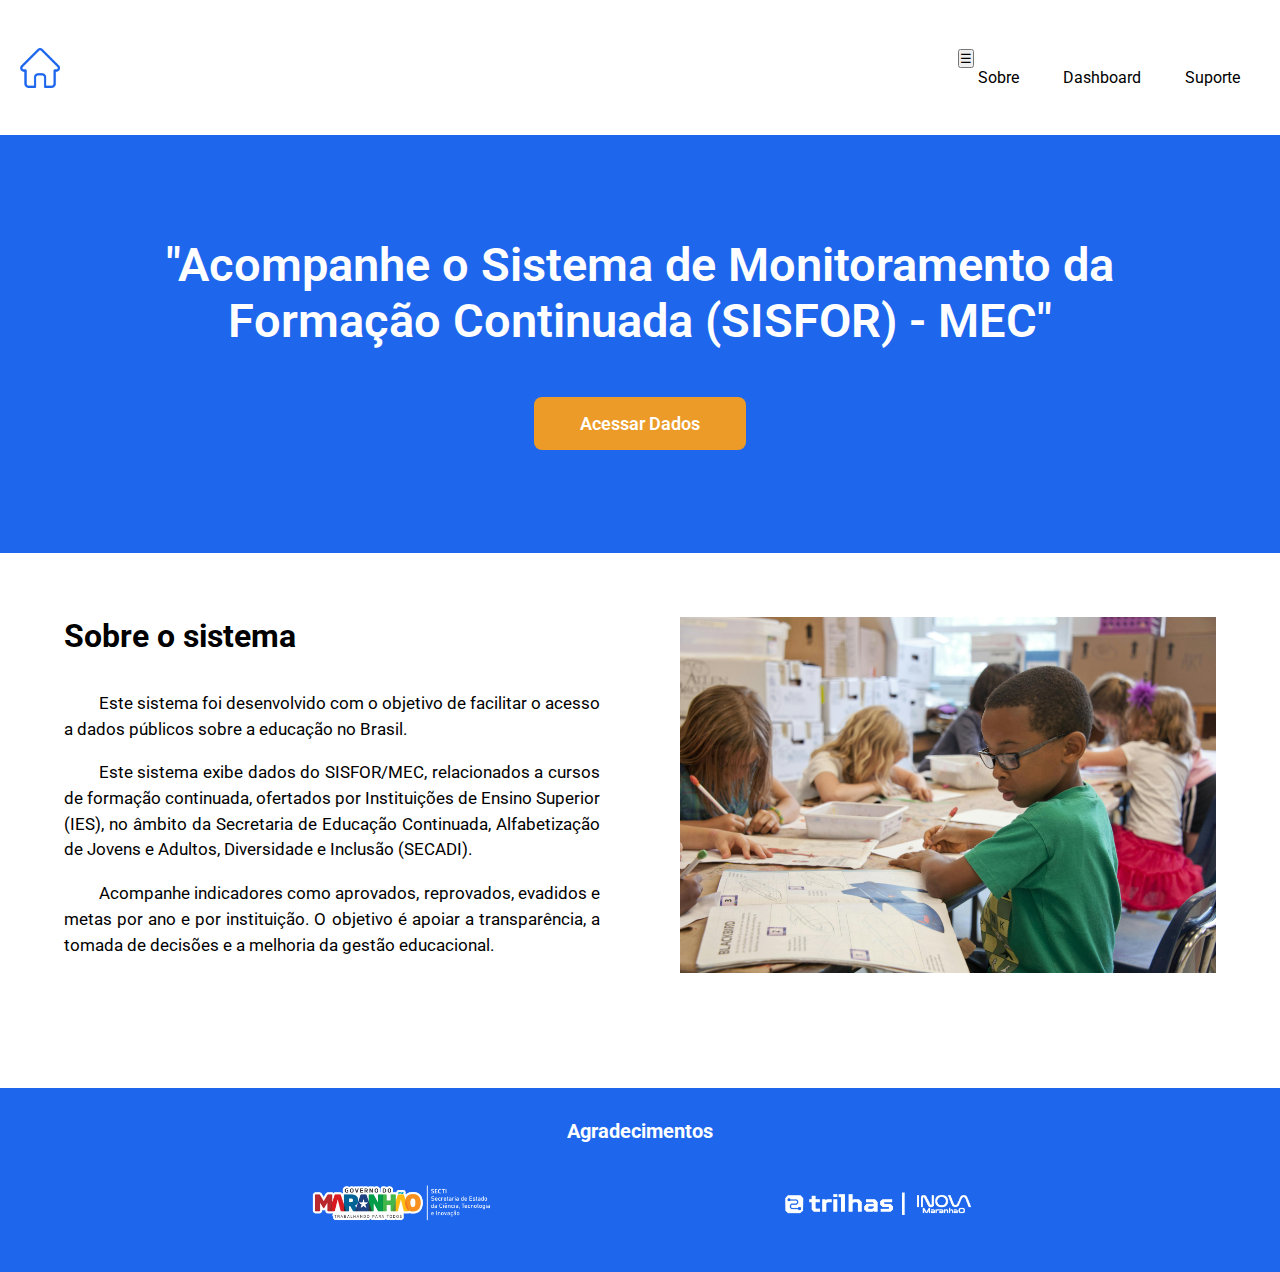
<file: index.html>
<!DOCTYPE html>
<html lang="pt-br">

<head>
  <meta charset="UTF-8">
  <meta name="viewport" content="width=device-width, initial-scale=1.0">
  <link rel="stylesheet" href="/estilos/style.css">
  <title>Landing Page</title>
  <script type="module" src="/apps/main.js" defer></script>
</head>

<body>
  <header>
    <nav id="navbar">
      <div class="container">
        <div class="nav-left">
          <a href="index.html">
            <img class="icone-casa" src="/img/casa.png" alt="Ir para a página inicial">
          </a>
        </div>

        <div class="menu-container">
          <button id="btn-menu" aria-expanded="false" aria-controls="nav-links" aria-label="Abrir menu">&#9776;</button>
          <div class="nav-right" id="nav-links">
            <a href="index.html#sobre">Sobre</a>
            <a href="dashboard.html">Dashboard</a>
            <a href="suporte.html">Suporte</a>
          </div>
        </div>
      </div>
    </nav>
  </header>
  <main>
    <div class="acessar__dados">
      <h1 id="inicio">"Acompanhe o Sistema de Monitoramento da Formação Continuada (SISFOR) - MEC"</h1>
      <a class="btn__dados" href="dashboard.html">Acessar Dados</a>
    </div>

    <div class="descricao__sistema">
      <div class="alinhar__texto__2">
        <h2 id="sobre">Sobre o sistema</h2>
        <p class="alinhar__texto">Este sistema foi desenvolvido com o objetivo de facilitar o acesso a dados públicos
          sobre a educação no Brasil. </p>
        <p class="alinhar__texto"> Este sistema exibe dados do SISFOR/MEC, relacionados a cursos de formação continuada,
          ofertados por Instituições de Ensino Superior (IES), no âmbito da Secretaria de Educação Continuada,
          Alfabetização de Jovens e Adultos, Diversidade e Inclusão (SECADI).</p>
        <p class="alinhar__texto"> Acompanhe indicadores como aprovados, reprovados, evadidos e metas por ano e por
          instituição. O objetivo é apoiar a transparência, a tomada de decisões e a melhoria da gestão educacional.</p>
      </div>
      <img class="posicionar__img" src="/img/estudantes.jpg" alt="Crianças Estudando">
    </div>
    </div>
  </main>
  <footer class="rodape">
    <h3>Agradecimentos</h3>
    <div class="rodape__logos">
      <img class="rodape__logos__secti" src="/img/logo_maranhao_secti.png" alt="Logo do Governo do Maranhão">
      <img class="rodape__logos__trilhas" src="/img/logo_trilhas.png" alt="Logo do Trilhas">
    </div>
  </footer>
  <script src="/apps/script.js"></script>
</body>

</html>
</file>
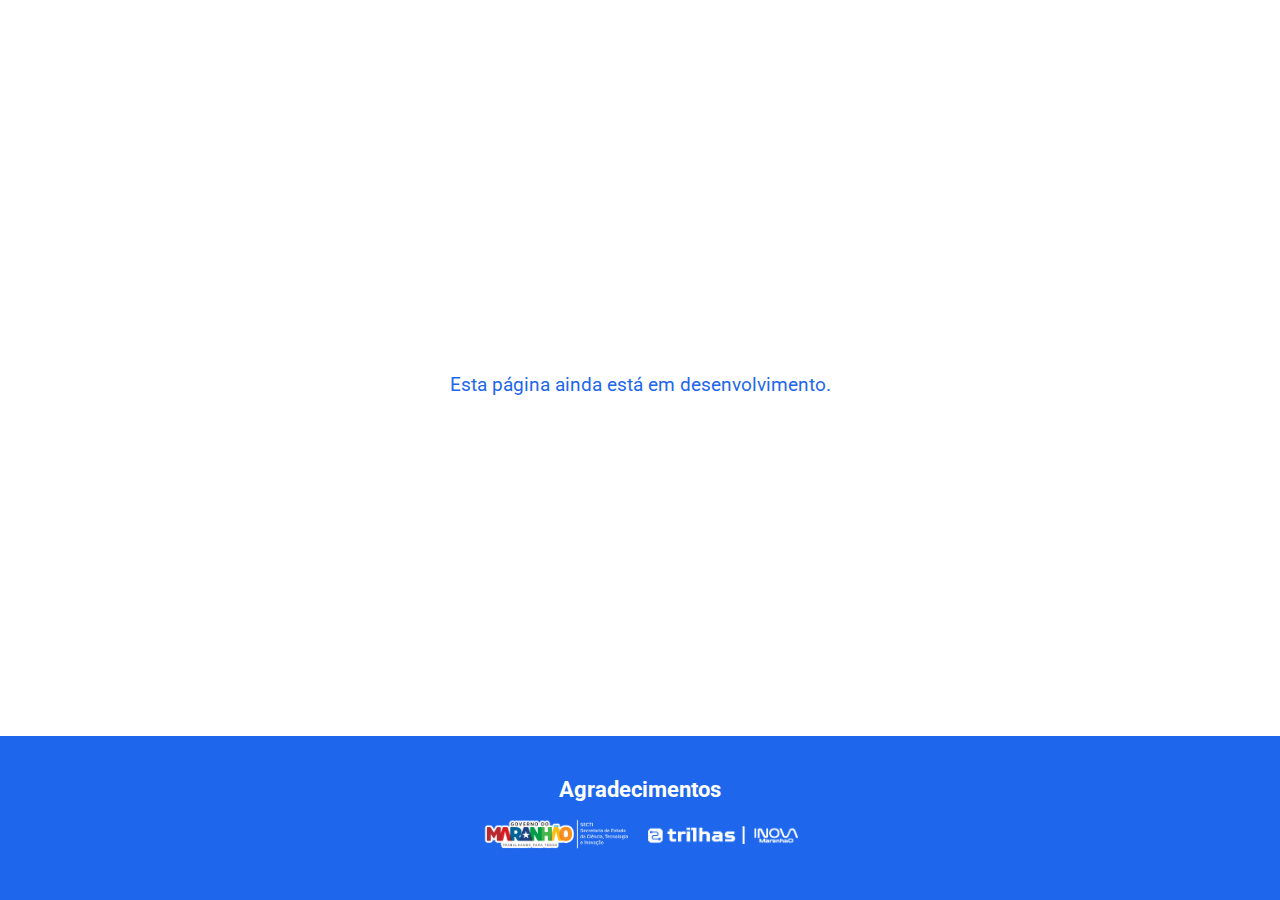
<file: suporte.html>
<!DOCTYPE html>
<html lang="pt-BR">
<head>
    <meta charset="UTF-8">
    <meta name="viewport" content="width=device-width, initial-scale=1.0">
    <title>Suporte</title>
    <link rel="stylesheet" href="estilos/suporte.css">
</head>

<body>

    <header>
        <div class="container">
            <a href="index.html">
                <img class="icone-casa" src="/img/casa_branca.png" alt="Ir para a página inicial">
            </a>
        </div>
    </header>

    <main>
        <p class="paragrafo">
            Esta página ainda está em desenvolvimento. 
        </p>
    </main>

    <footer class="rodape">
        <h3>Agradecimentos</h3>
        <div class="rodape__logos">
            <img class="rodape__logos__secti" src="/img/logo_maranhao_secti.png" alt="Logo do Governo do Maranhão">
            <img class="rodape__logos__trilhas" src="/img/logo_trilhas.png" alt="Logo do Trilhas">
        </div>
    </footer>

</body>
</html>
</file>
<file: estilos/style.css>
@import url('https://fonts.googleapis.com/css2?family=Roboto:ital,wght@0,100..900;1,100..900&display=swap');

/* Definições de variáveis no :root */
:root {
  /* Cores */
  --cor-primaria: #1E67ED;
  --cor-secundaria: #EC9B29;
  --cor-hover: #cf8724;
  --cor-fundo: #ffff;
  --cor-texto: #000;

  /* Fontes */
  --font-principal: 'Roboto', sans-serif;

  /* Tamanhos */
  --tamanho-titulo: 3.7vw;
  --tamanho-btn: 1.4vw;
  --tamanho-texto: 1.6vw;
  --tamanho-subtitulo: 2.5vw;

  /* Layout */
  --espaco-padding: 20px;
  --espaco-gaps: 5rem;
  --espaco-margin: 4rem;
  --espaco-footer: 15px 20px;
  --largura-maxima: 1440px;
  --largura-logo: 15%;
}

* {
  margin: 0%;
  padding: 0%;
}


/*Obs: eu ainda to tentando posicionar com as mesmas medidas do layout do figma, se houver algum erro, fique a vontade para corrigir, ok? 
No html eu tive que colocar algumas divs e classes pra facilitar na hora de estilizar, e tambem eu dividi o codigo CSS em 4 partes (ou seções), 
pra ficar mais fácil de estilizar . Alem disso, coloquei comentarios pra dividir as secoes .  Ainda tem varios ajustes a fazer nas 4 partes da 
landing page, e tbm alguns medias query pra deixar responsivo */


/*************Essa é a parte do cabeçalho (1° parte) **************/

html {
  font-family: 'Roboto', sans-serif;
}

a {
  text-decoration: none;
  color: black
}

#navbar {
  display: flex;
  justify-content: center;
  background-color: #ffff;
  height: 15vh;
  width: 100%;
}

.container {
  display: flex;
  align-items: center;
  justify-content: space-between;
  padding: 0 20px;
  width: 100%;
  max-width: 1440px;
}

.nav-left a {
  width: 10px;
}

.icone-casa {
  max-height: 40px;
  height: auto;
  width: auto;
  display: block;
}


.nav-rigth {
  display: flex;
  gap: 20px;
  margin: 0 10px;
}

.nav-right a {
  padding: 0 20px;
}


/*************2° parte da página **************/

.acessar__dados {
  background-color: #1E67ED;
  padding: 8%;
  text-align: center;
  color: #ffff;
  display: flex;
  flex-direction: column;
  align-items: center;
  gap: 2rem;
}

#inicio {
  font-family: "Roboto", sans-serif;
  font-weight: 600;
  font-size: 3.7vw;
}

.btn__dados {
  color: #ffff;
  margin-top: 1rem;
  width: 11.25rem;
  padding: 1rem;
  background-color: #EC9B29;
  border-radius: 0.5rem;
  font-weight: 600;
  font-size: 1.4vw;
}

.btn__dados:hover {
  background-color: #cf8724;
  transition: background-color 0.3s ease;
}

a:hover {
  background-color: #cf8724;
}

/*************3° parte da página **************/

.descricao__sistema {
  display: grid;
  grid-template-columns: 1fr 1fr;
  margin: 4rem 4rem 7rem 4rem;
  gap: 5rem;
}

.descricao__sistema img {
  max-width: 100%;
  height: auto;
  display: block;
}

.alinhar__texto__2 h2 {
  font-size: 2.5vw;
  margin-bottom: 2.8vw;
}

.alinhar__texto__2 p {
  font-size: 1.35vw;
  line-height: 1.5;
  text-align: justify;
  text-indent: 2em;
  margin: 1em 0;
}


/*************4° parte da página( rodapé ) **************/

.rodape {
  background-color: #1E67ED;
  padding: 15px 20px;
  text-align: center;
}

.rodape h3 {
  margin: 1rem 1rem 2.5rem 1rem;
  font-size: 1.6vw;
  color: #fff;
}

.rodape__logos {
  display: flex;
  justify-content: center;
  justify-content: space-evenly;
}

.rodape__logos__trilhas,
.rodape__logos__secti {
  margin-bottom: 2rem;
  width: 15%;
  height: auto;
  object-fit: contain;
}
</file>
<file: estilos/suporte.css>
@import url('https://fonts.googleapis.com/css2?family=Roboto:wght@100..900&display=swap');

:root {
    --cor-primaria: #1E67ED;
    --cor-secundaria: #EC9B29;
    --cor-hover: #cf8724;
    --cor-fundo: #fff;

    --tamanho-titulo: clamp(1.2rem, 1.4rem, 2rem);
    --tamanho-subtitulo: clamp(1rem, 1.2rem, 1.8rem);
    --tamanho-texto: clamp(1rem, 1.2rem, 2rem);

    --font-principal: 'Roboto', sans-serif;

    --padding-base: 1.5rem;
    --largura-maxima: 100%;
}

/* Reset */
* {
    margin: 0;
    padding: 0;
    box-sizing: border-box;
}

html {
    font-family: var(--font-principal);
}

body {
    min-height: 100vh;
    display: flex;
    flex-direction: column;
    background-color: var(--cor-fundo);
}

/* Cabeçalho */

html {
    font-family: 'Roboto', sans-serif;
}

a {
    text-decoration: none;
    color: black
}

#navbar {
    display: flex;
    justify-content: center;
    align-items: center;
    background-color: var(--cor-primaria);
    height: 15vh;
    width: 100%;
}

.container {
    display: flex;
    justify-content: space-between;
    align-items: center;
    padding: 0 var(--padding-base);
    width: 100%;
    max-width: var(--largura-maxima);
}

.nav-left,
.nav-right {
    display: flex;
    align-items: center;
}

.icone-casa {
    max-height: 30px;
    width: auto;
}

.nav-right {
    gap: 1.5rem;
}

.nav-right a {
    font-size: var(--tamanho-btn);
    padding: 0 1rem;
    color: var(--cor-fundo);
    transition: all 0.3s ease;
}

.nav-right a:hover {
    color: var(--cor-hover);
    transform: translateY(-2px);
}

/* Botão menu para telas pequenas - inicialmente escondido */
#btn-menu {
    display: none;
    background: none;
    border: none;
    font-size: 2.2rem;
    color: var(--cor-fundo);
    cursor: pointer;
    padding: 0;
    margin-left: 1rem;
}

#btn-menu:hover,
#btn-menu:focus {
    color: var(--cor-hover);
    outline: none;
}

/* Em telas pequenas */
.menu-container {
    position: relative;
    display: flex;
    align-items: center;
}

/* Tamanhos maiores mantém menu normal */
@media (max-width: 654px) {
    .nav-right {
        position: absolute;
        top: 100%;
        left: -78px;
        background-color: var(--cor-primaria);
        border-radius: 0 0 8px 8px;
        box-shadow: 0 4px 6px rgba(0, 0, 0, 0.1);
        display: none;
        flex-direction: column;
        width: max-content;
        min-width: 150px;
        z-index: 1000;
    }

    .nav-right.aberto {
        display: flex;
    }

    #btn-menu {
        display: block;
        background: none;
        border: none;
        font-size: 2.2rem;
        color: var(--cor-fundo);
        cursor: pointer;
        padding: 0;
        margin-left: 1rem;
    }

    .nav-right a {
        padding: 0.8rem 1.5rem;
        color: var(--cor-fundo);
        border-top: 1px solid rgba(255, 255, 255, 0.2);
    }

    .nav-right a:first-child {
        border-top: none;
    }

    .nav-right a:hover {
        background-color: var(--cor-hover);
        color: var(--cor-fundo);
        transform: none;
    }
}

/* Conteúdo principal */
main {
    flex: 1;
    display: flex;
    align-items: center;
    justify-content: center;
    padding: var(--padding-base);
    text-align: center;
}

.paragrafo {
    font-size: var(--tamanho-texto);
    color: var(--cor-primaria);
    max-width: 800px;
    line-height: 1.5;
}

/* Rodapé */
.rodape {
    background-color: var(--cor-primaria);
    padding: var(--padding-base);
    text-align: center;
}

.rodape h3 {
    font-size: var(--tamanho-titulo);
    color: var(--cor-fundo);
    margin: 1rem;
}

.rodape__logos {
    display: flex;
    justify-content: center;
    flex-wrap: wrap;
    gap: 1rem;
}

.rodape__logos__trilhas,
.rodape__logos__secti {
    width: 30%;
    max-width: 150px;
    height: auto;
    object-fit: contain;
    margin-bottom: 1.5rem;
}

/* RESPONSIVIDADE */

@media (max-width: 1024px) {
    .icone-casa {
        height: 25px;
    }

    .rodape__logos__trilhas,
    .rodape__logos__secti {
        width: 40%;
    }
}

@media (max-width: 768px) {
    main {
        padding: 2rem 1rem;
    }

    .paragrafo {
        font-size: 1rem;
        padding: 0 1rem;
    }

    .rodape h3 {
        font-size: 1rem;
    }

    .rodape__logos__trilhas,
    .rodape__logos__secti {
        width: 45%;
        max-width: 120px;
    }
}

@media (max-width: 480px) {
    .container {
        padding: 1rem;
    }

    .icone-casa {
        height: 20px;
    }

    .paragrafo {
        font-size: 0.95rem;
    }

    .rodape__logos__trilhas,
    .rodape__logos__secti {
        width: 80%;
        max-width: 100px;
    }
}
</file>
